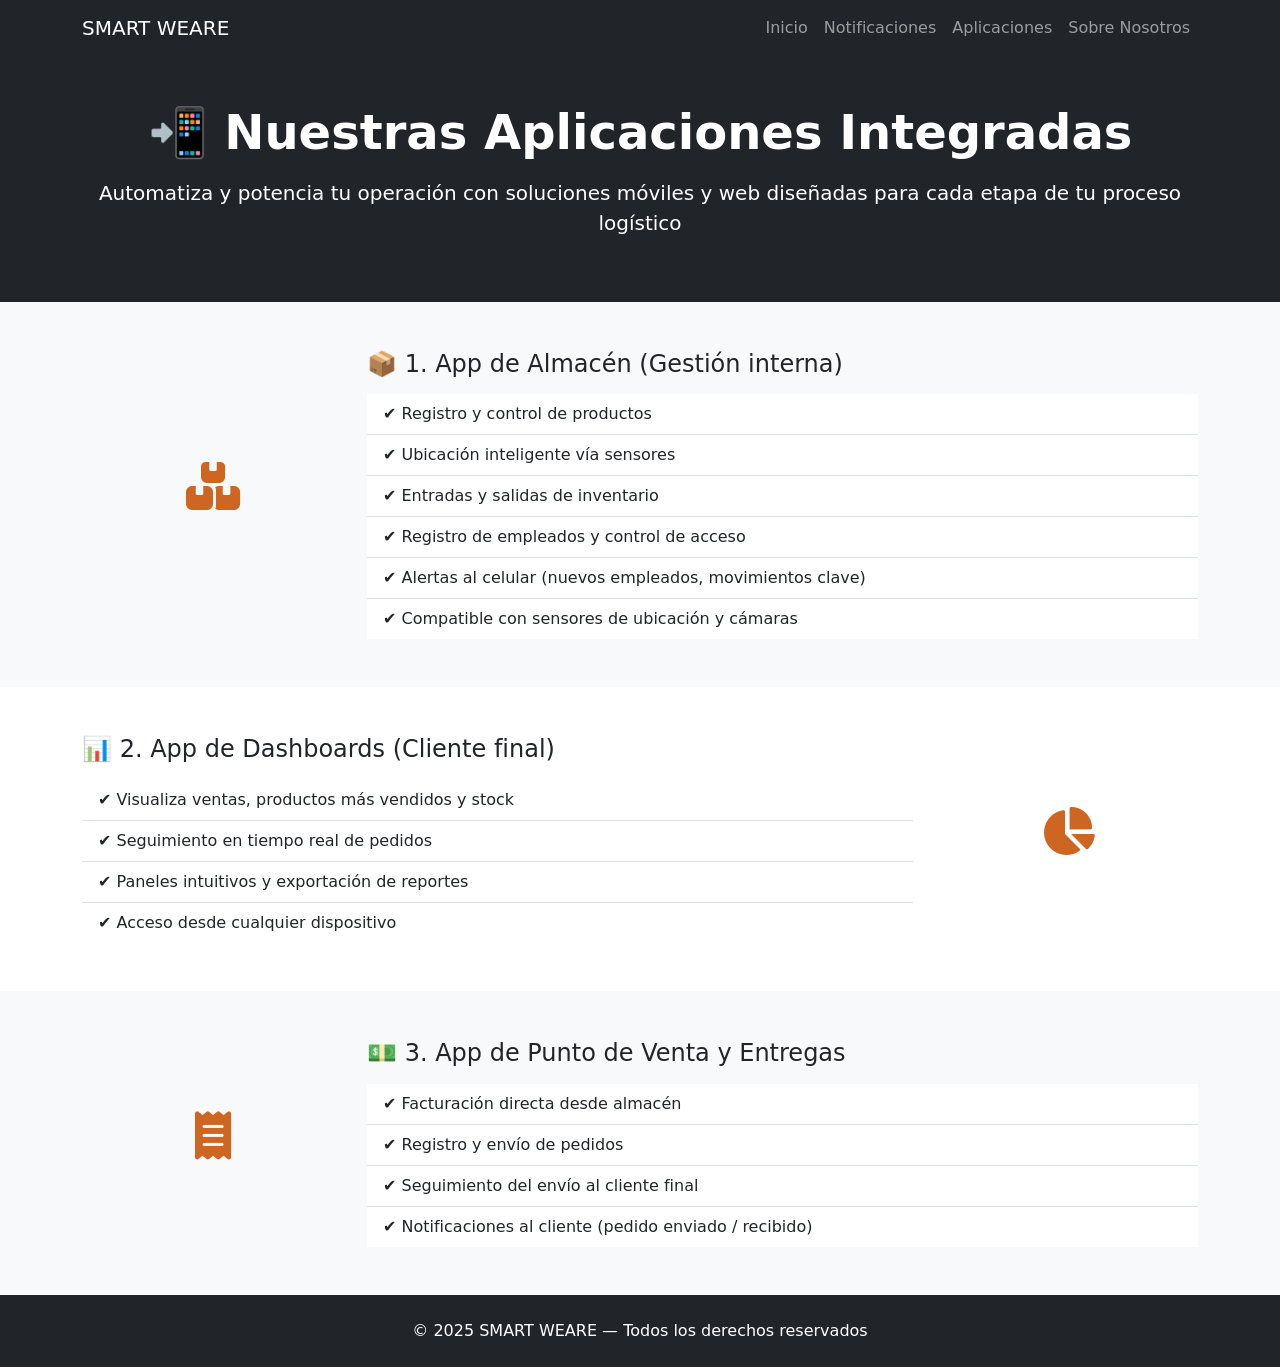
<file: aplicaciones.html>
<!DOCTYPE html>
<html lang="es">
  <head>
    <meta charset="UTF-8" />
    <meta name="viewport" content="width=device-width, initial-scale=1.0" />
    <title>Aplicaciones Integradas - SMART WEARE</title>
    <link
      href="https://cdn.jsdelivr.net/npm/bootstrap@5.3.3/dist/css/bootstrap.min.css"
      rel="stylesheet"
    />
    <link
      href="https://cdnjs.cloudflare.com/ajax/libs/font-awesome/6.4.0/css/all.min.css"
      rel="stylesheet"
    />
    <style>
      .section-icon {
        font-size: 3rem;
        color: #ce6621;
      }
      .bg-section {
        background-color: #f8f9fa;
      }
    </style>
  </head>
  <body>
    <nav class="navbar navbar-expand-lg navbar-dark bg-dark fixed-top">
      <div class="container">
        <a class="navbar-brand" href="#">SMART WEARE</a>
        <button
          class="navbar-toggler"
          type="button"
          data-bs-toggle="collapse"
          data-bs-target="#navContent"
        >
          <span class="navbar-toggler-icon"></span>
        </button>
        <div class="collapse navbar-collapse" id="navContent">
          <ul class="navbar-nav ms-auto">
            <li class="nav-item">
              <a class="nav-link" href="index.html">Inicio</a>
            </li>
            <li class="nav-item">
              <a class="nav-link" href="notificaciones.html">Notificaciones</a>
            </li>
            <li class="nav-item">
              <a class="nav-link" href="aplicaciones.html">Aplicaciones</a>
            </li>
            <li class="nav-item">
              <a class="nav-link" href="nosotros.html">Sobre Nosotros</a>
            </li>
          </ul>
        </div>
      </div>
    </nav>

    <!-- Header -->
    <header
      class="py-5 bg-dark text-white text-center"
      style="margin-top: 56px"
    >
      <div class="container">
        <h1 class="display-5 fw-bold">📲 Nuestras Aplicaciones Integradas</h1>
        <p class="lead mt-3">
          Automatiza y potencia tu operación con soluciones móviles y web
          diseñadas para cada etapa de tu proceso logístico
        </p>
      </div>
    </header>

    <!-- App de Almacén -->
    <section id="almacen" class="py-5 bg-section">
      <div class="container">
        <div class="row align-items-center">
          <div class="col-md-3 text-center mb-3">
            <i class="fas fa-boxes section-icon"></i>
          </div>
          <div class="col-md-9">
            <h2 class="h4">📦 1. App de Almacén (Gestión interna)</h2>
            <ul class="list-group list-group-flush mt-3">
              <li class="list-group-item">✔ Registro y control de productos</li>
              <li class="list-group-item">
                ✔ Ubicación inteligente vía sensores
              </li>
              <li class="list-group-item">
                ✔ Entradas y salidas de inventario
              </li>
              <li class="list-group-item">
                ✔ Registro de empleados y control de acceso
              </li>
              <li class="list-group-item">
                ✔ Alertas al celular (nuevos empleados, movimientos clave)
              </li>
              <li class="list-group-item">
                ✔ Compatible con sensores de ubicación y cámaras
              </li>
            </ul>
          </div>
        </div>
      </div>
    </section>

    <!-- App de Dashboards -->
    <section id="dashboards" class="py-5">
      <div class="container">
        <div class="row align-items-center flex-md-row-reverse">
          <div class="col-md-3 text-center mb-3">
            <i class="fas fa-chart-pie section-icon"></i>
          </div>
          <div class="col-md-9">
            <h2 class="h4">📊 2. App de Dashboards (Cliente final)</h2>
            <ul class="list-group list-group-flush mt-3">
              <li class="list-group-item">
                ✔ Visualiza ventas, productos más vendidos y stock
              </li>
              <li class="list-group-item">
                ✔ Seguimiento en tiempo real de pedidos
              </li>
              <li class="list-group-item">
                ✔ Paneles intuitivos y exportación de reportes
              </li>
              <li class="list-group-item">
                ✔ Acceso desde cualquier dispositivo
              </li>
            </ul>
          </div>
        </div>
      </div>
    </section>

    <!-- App Punto de Venta -->
    <section id="ventas" class="py-5 bg-section">
      <div class="container">
        <div class="row align-items-center">
          <div class="col-md-3 text-center mb-3">
            <i class="fas fa-receipt section-icon"></i>
          </div>
          <div class="col-md-9">
            <h2 class="h4">💵 3. App de Punto de Venta y Entregas</h2>
            <ul class="list-group list-group-flush mt-3">
              <li class="list-group-item">
                ✔ Facturación directa desde almacén
              </li>
              <li class="list-group-item">✔ Registro y envío de pedidos</li>
              <li class="list-group-item">
                ✔ Seguimiento del envío al cliente final
              </li>
              <li class="list-group-item">
                ✔ Notificaciones al cliente (pedido enviado / recibido)
              </li>
            </ul>
          </div>
        </div>
      </div>
    </section>

    <!-- Footer -->
    <footer class="bg-dark text-white text-center py-4">
      <div class="container">
        <p class="mb-0">© 2025 SMART WEARE — Todos los derechos reservados</p>
      </div>
    </footer>

    <script src="https://cdn.jsdelivr.net/npm/bootstrap@5.3.3/dist/js/bootstrap.bundle.min.js"></script>
  </body>
</html>
</file>
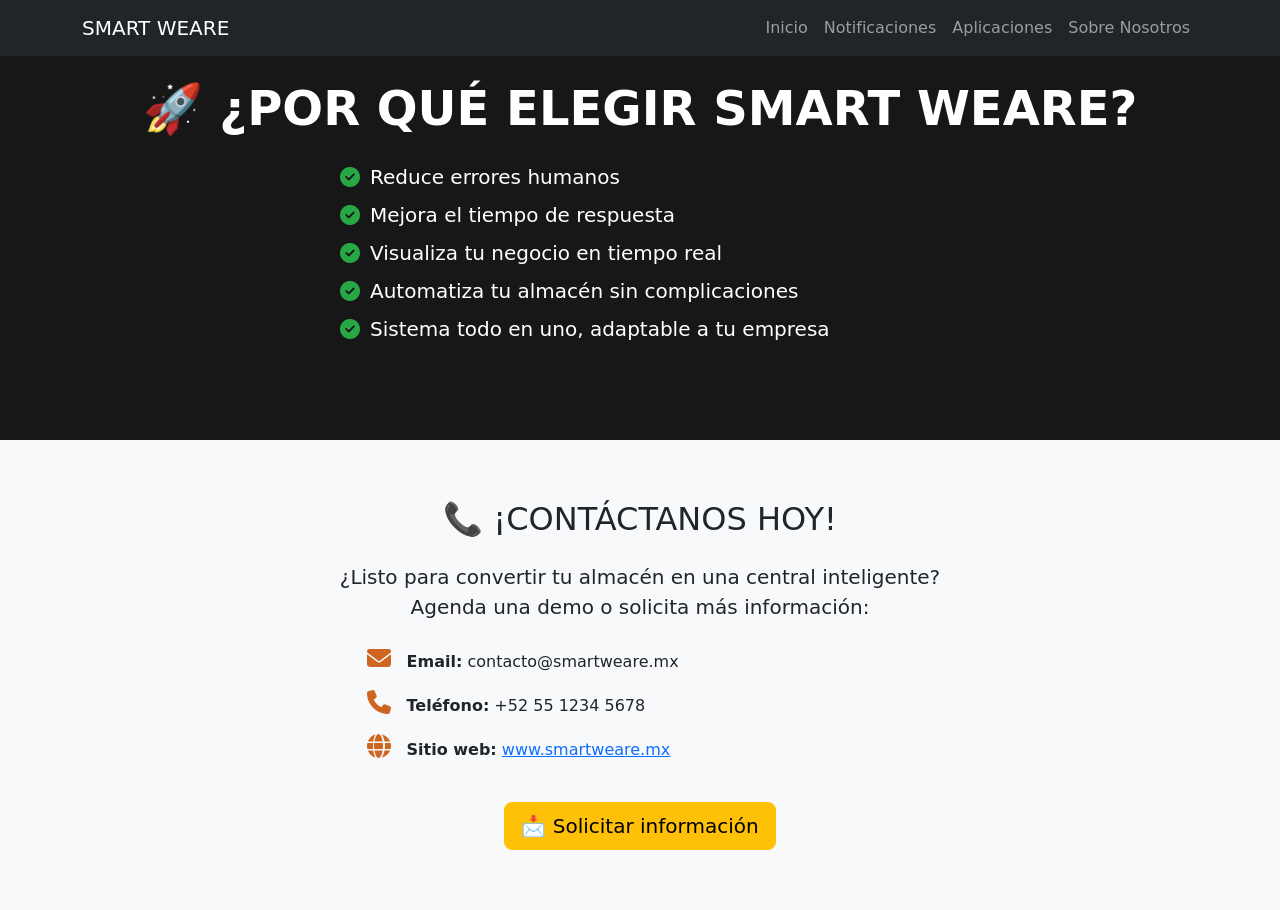
<file: nosotros.html>
<!DOCTYPE html>
<html lang="es">
  <head>
    <meta charset="UTF-8" />
    <meta name="viewport" content="width=device-width, initial-scale=1" />
    <title>¿Por qué elegir SMART WEARE?</title>
    <link
      href="https://cdn.jsdelivr.net/npm/bootstrap@5.3.3/dist/css/bootstrap.min.css"
      rel="stylesheet"
    />
    <link
      href="https://cdnjs.cloudflare.com/ajax/libs/font-awesome/6.4.0/css/all.min.css"
      rel="stylesheet"
    />
    <style>
      .hero {
        background-color: #171717;
        color: white;
        padding: 80px 0;
        text-align: center;
      }
      .features-list i {
        color: #28a745;
        margin-right: 10px;
      }
      .contact-section {
        background-color: #f8f9fa;
        padding: 60px 0;
      }
      .contact-info i {
        font-size: 1.5rem;
        color: #ce6621;
        margin-right: 10px;
      }
    </style>
  </head>
  <body>
    <nav class="navbar navbar-expand-lg navbar-dark bg-dark fixed-top">
      <div class="container">
        <a class="navbar-brand" href="#">SMART WEARE</a>
        <button
          class="navbar-toggler"
          type="button"
          data-bs-toggle="collapse"
          data-bs-target="#navContent"
        >
          <span class="navbar-toggler-icon"></span>
        </button>
        <div class="collapse navbar-collapse" id="navContent">
          <ul class="navbar-nav ms-auto">
            <li class="nav-item">
              <a class="nav-link" href="index.html">Inicio</a>
            </li>
            <li class="nav-item">
              <a class="nav-link" href="notificaciones.html">Notificaciones</a>
            </li>
            <li class="nav-item">
              <a class="nav-link" href="aplicaciones.html">Aplicaciones</a>
            </li>
            <li class="nav-item">
              <a class="nav-link" href="nosotros.html">Sobre Nosotros</a>
            </li>
          </ul>
        </div>
      </div>
    </nav>
    <!-- Hero / Por qué elegirnos -->
    <section class="hero">
      <div class="container">
        <h1 class="display-5 fw-bold mb-4">🚀 ¿POR QUÉ ELEGIR SMART WEARE?</h1>
        <ul
          class="list-unstyled fs-5 features-list text-start mx-auto"
          style="max-width: 600px"
        >
          <li class="mb-2">
            <i class="fas fa-check-circle"></i>Reduce errores humanos
          </li>
          <li class="mb-2">
            <i class="fas fa-check-circle"></i>Mejora el tiempo de respuesta
          </li>
          <li class="mb-2">
            <i class="fas fa-check-circle"></i>Visualiza tu negocio en tiempo
            real
          </li>
          <li class="mb-2">
            <i class="fas fa-check-circle"></i>Automatiza tu almacén sin
            complicaciones
          </li>
          <li class="mb-2">
            <i class="fas fa-check-circle"></i>Sistema todo en uno, adaptable a
            tu empresa
          </li>
        </ul>
      </div>
    </section>

    <!-- Contacto -->
    <section class="contact-section">
      <div class="container text-center">
        <h2 class="mb-4">📞 ¡CONTÁCTANOS HOY!</h2>
        <p class="lead mb-4">
          ¿Listo para convertir tu almacén en una central inteligente? <br />
          Agenda una demo o solicita más información:
        </p>

        <div class="row justify-content-center contact-info">
          <div class="col-md-6 text-start">
            <p>
              <i class="fas fa-envelope"></i
              ><strong> Email:</strong> contacto@smartweare.mx
            </p>
            <p>
              <i class="fas fa-phone"></i><strong> Teléfono:</strong> +52 55
              1234 5678
            </p>
            <p>
              <i class="fas fa-globe"></i><strong> Sitio web:</strong>
              <a href="https://www.smartweare.mx" target="_blank"
                >www.smartweare.mx</a
              >
            </p>
          </div>
        </div>

        <a
          href="mailto:contacto@smartweare.mx"
          class="btn btn-warning btn-lg mt-4"
        >
          📩 Solicitar información
        </a>
      </div>
    </section>

    <!-- Bootstrap JS -->
    <script src="https://cdn.jsdelivr.net/npm/bootstrap@5.3.3/dist/js/bootstrap.bundle.min.js"></script>
  </body>
</html>
</file>
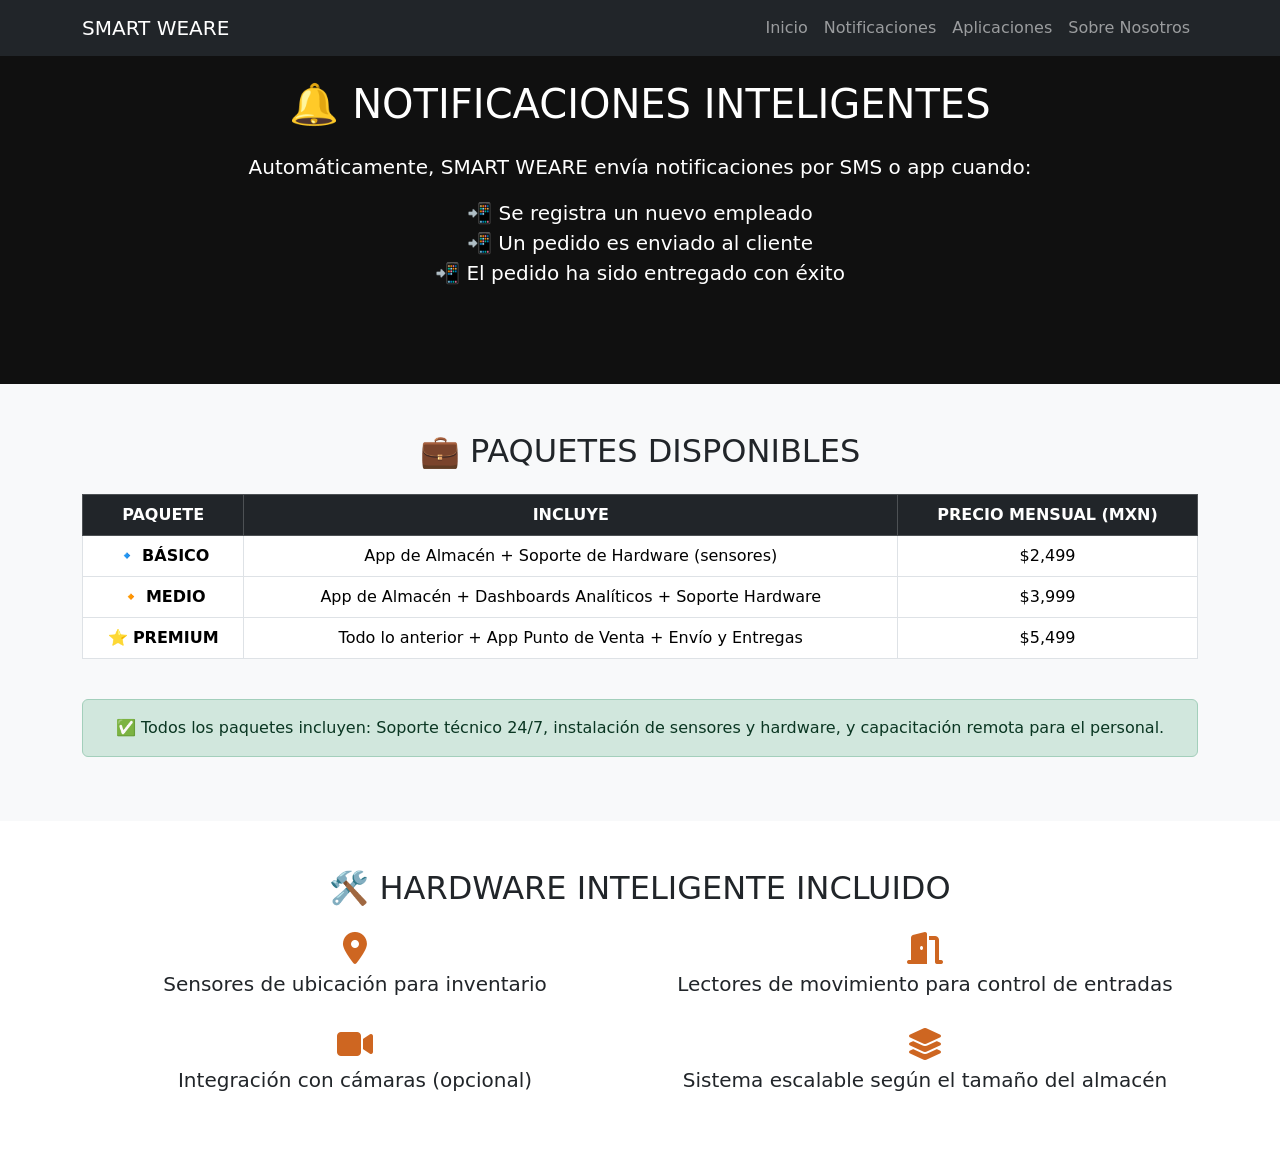
<file: notificaciones.html>
<!DOCTYPE html>
<html lang="es">
  <head>
    <meta charset="UTF-8" />
    <meta name="viewport" content="width=device-width, initial-scale=1.0" />
    <title>SMART WEARE - Notificaciones y Paquetes</title>
    <link
      href="https://cdn.jsdelivr.net/npm/bootstrap@5.3.3/dist/css/bootstrap.min.css"
      rel="stylesheet"
    />
    <link
      href="https://cdnjs.cloudflare.com/ajax/libs/font-awesome/6.4.0/css/all.min.css"
      rel="stylesheet"
    />
    <style>
      .hero-section {
        background: #101010;
        color: white;
        padding: 80px 0;
      }
      .price-table th,
      .price-table td {
        vertical-align: middle;
        text-align: center;
      }
      .hardware-section i {
        font-size: 2rem;
        color: #ce6621;
      }
    </style>
  </head>
  <body>
    <nav class="navbar navbar-expand-lg navbar-dark bg-dark fixed-top">
      <div class="container">
        <a class="navbar-brand" href="#">SMART WEARE</a>
        <button
          class="navbar-toggler"
          type="button"
          data-bs-toggle="collapse"
          data-bs-target="#navContent"
        >
          <span class="navbar-toggler-icon"></span>
        </button>
        <div class="collapse navbar-collapse" id="navContent">
          <ul class="navbar-nav ms-auto">
            <li class="nav-item">
              <a class="nav-link" href="index.html">Inicio</a>
            </li>
            <li class="nav-item">
              <a class="nav-link" href="notificaciones.html">Notificaciones</a>
            </li>
            <li class="nav-item">
              <a class="nav-link" href="aplicaciones.html">Aplicaciones</a>
            </li>
            <li class="nav-item">
              <a class="nav-link" href="nosotros.html">Sobre Nosotros</a>
            </li>
          </ul>
        </div>
      </div>
    </nav>
    <!-- Encabezado -->
    <section class="hero-section text-center">
      <div class="container">
        <h1 class="mb-4">🔔 NOTIFICACIONES INTELIGENTES</h1>
        <p class="lead mb-3">
          Automáticamente, SMART WEARE envía notificaciones por SMS o app
          cuando:
        </p>
        <ul class="list-unstyled fs-5">
          <li>📲 Se registra un nuevo empleado</li>
          <li>📲 Un pedido es enviado al cliente</li>
          <li>📲 El pedido ha sido entregado con éxito</li>
        </ul>
      </div>
    </section>

    <!-- Tabla de paquetes -->
    <section class="py-5 bg-light">
      <div class="container">
        <h2 class="text-center mb-4">💼 PAQUETES DISPONIBLES</h2>
        <div class="table-responsive">
          <table class="table table-bordered price-table">
            <thead class="table-dark">
              <tr>
                <th>PAQUETE</th>
                <th>INCLUYE</th>
                <th>PRECIO MENSUAL (MXN)</th>
              </tr>
            </thead>
            <tbody>
              <tr>
                <td>🔹 <strong>BÁSICO</strong></td>
                <td>App de Almacén + Soporte de Hardware (sensores)</td>
                <td>$2,499</td>
              </tr>
              <tr>
                <td>🔸 <strong>MEDIO</strong></td>
                <td>
                  App de Almacén + Dashboards Analíticos + Soporte Hardware
                </td>
                <td>$3,999</td>
              </tr>
              <tr>
                <td>⭐ <strong>PREMIUM</strong></td>
                <td>
                  Todo lo anterior + App Punto de Venta + Envío y Entregas
                </td>
                <td>$5,499</td>
              </tr>
            </tbody>
          </table>
        </div>

        <div class="alert alert-success mt-4 text-center">
          ✅ Todos los paquetes incluyen: Soporte técnico 24/7, instalación de
          sensores y hardware, y capacitación remota para el personal.
        </div>
      </div>
    </section>

    <!-- Hardware incluido -->
    <section class="py-5 hardware-section">
      <div class="container">
        <h2 class="text-center mb-4">🛠 HARDWARE INTELIGENTE INCLUIDO</h2>
        <div class="row text-center">
          <div class="col-md-6 mb-4">
            <i class="fas fa-map-marker-alt mb-2"></i>
            <h5>Sensores de ubicación para inventario</h5>
          </div>
          <div class="col-md-6 mb-4">
            <i class="fas fa-door-open mb-2"></i>
            <h5>Lectores de movimiento para control de entradas</h5>
          </div>
          <div class="col-md-6 mb-4">
            <i class="fas fa-video mb-2"></i>
            <h5>Integración con cámaras (opcional)</h5>
          </div>
          <div class="col-md-6 mb-4">
            <i class="fas fa-layer-group mb-2"></i>
            <h5>Sistema escalable según el tamaño del almacén</h5>
          </div>
        </div>
      </div>
    </section>

    <!-- Bootstrap JS -->
    <script src="https://cdn.jsdelivr.net/npm/bootstrap@5.3.3/dist/js/bootstrap.bundle.min.js"></script>
  </body>
</html>
</file>
